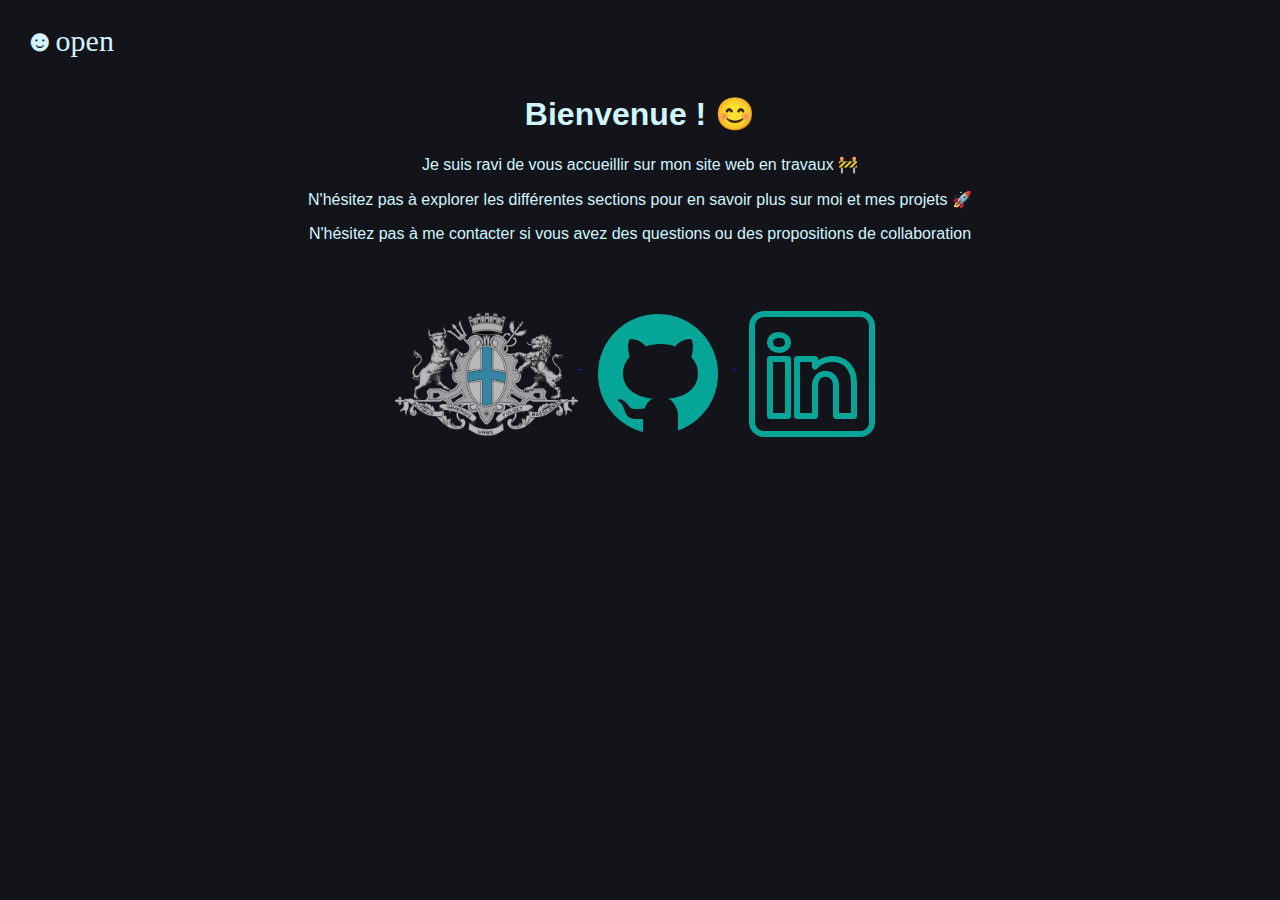
<file: contact.html>
<!DOCTYPE html>
<html lang="fr">
<head>
    <meta charset="UTF-8">
    <meta name="viewport" content="width=device-width, initial-scale=1.0">
    <title>Portfolio</title>
    <link rel="stylesheet" href="css/global/space.css">
    <link rel="stylesheet" href="css/global/sidenav.css">
    <link rel="stylesheet" href="css/contact/images.css">
    <link rel="stylesheet" href="css/contact/textes.css">
</head>
<body>
    <!-- Sidenav bar avec titres -->
    <div id="mySidenav" class="sidenav">
        <a href="javascript:void(0)" class="closebtn" onclick="closeNav()">&times;</a>
        <a href="index.html">Home</a>
        <a href="contact.html">Projects (in progress)</a>
        <a href="contact.html">Contact (in progress)</a>
    </div>
      
      <div id="main">
      <!-- Sidenav avec code logo ici -->
      <span style="font-size:30px;cursor:pointer" onclick="openNav()">&#9787;open</span>
    </div>

    <h1>Bienvenue ! 😊</h1>
    <p>Je suis ravi de vous accueillir sur mon site web en travaux 🚧</p>
    <p>N'hésitez pas à explorer les différentes sections pour en savoir plus sur moi et mes projets 🚀</p>
    <p>N'hésitez pas à me contacter si vous avez des questions ou des propositions de collaboration</p>
    

    <div class="container">
        <!-- Div pour afficher les liens sociaux avec les images -->
        <div id="social-links" class="img-container">
            <!-- Lien vers la page Marseille avec le logo -->
            <a href="https://ilan-servais.students-laplateforme.io/ville-marseille/marseille.html" target="_blank" class="image-link">
                <div class="image-wrapper">
                    <img src="img/logo-ville-de-marseille.png" alt="Marseille Logo" width="185" height="185" class="img-hidden">
                    <div class="overlay"></div> <!-- Filtre semi-transparent -->
                    <span class="text-overlay">Marseille 3xPlayers</span> <!-- Texte sur l'image -->
                </div>
            </a>

            <!-- Lien vers GitHub avec le logo -->
            <a href="https://github.com/ilan-servais" target="_blank" class="image-link">
                <div class="image-wrapper">
                    <img src="img/githubimg.png" alt="GitHub Logo" width="150" height="150" class="img-hidden">
                    <div class="overlay"></div> <!-- Filtre semi-transparent -->
                    <span class="text-overlay">GitHub</span> <!-- Texte sur l'image -->
                </div>
            </a>
            
            <!-- Lien vers LinkedIn avec le logo -->
            <a href="https://www.linkedin.com/in/ilan-servais-036a152b1" target="_blank" class="image-link">
                <div class="image-wrapper">
                    <img src="img/linkedinimg.png" alt="LinkedIn Logo" width="150" height="150" class="img-hidden">
                    <div class="overlay"></div> <!-- Filtre semi-transparent -->
                    <span class="text-overlay">LinkedIn</span> <!-- Texte sur l'image -->
                </div>
            </a>            
        </div>
    </div>

    <!-- Inclusion du script JavaScript -->
    <script src="js/global/sidenav.js"></script>
</body>
</html>
</file>
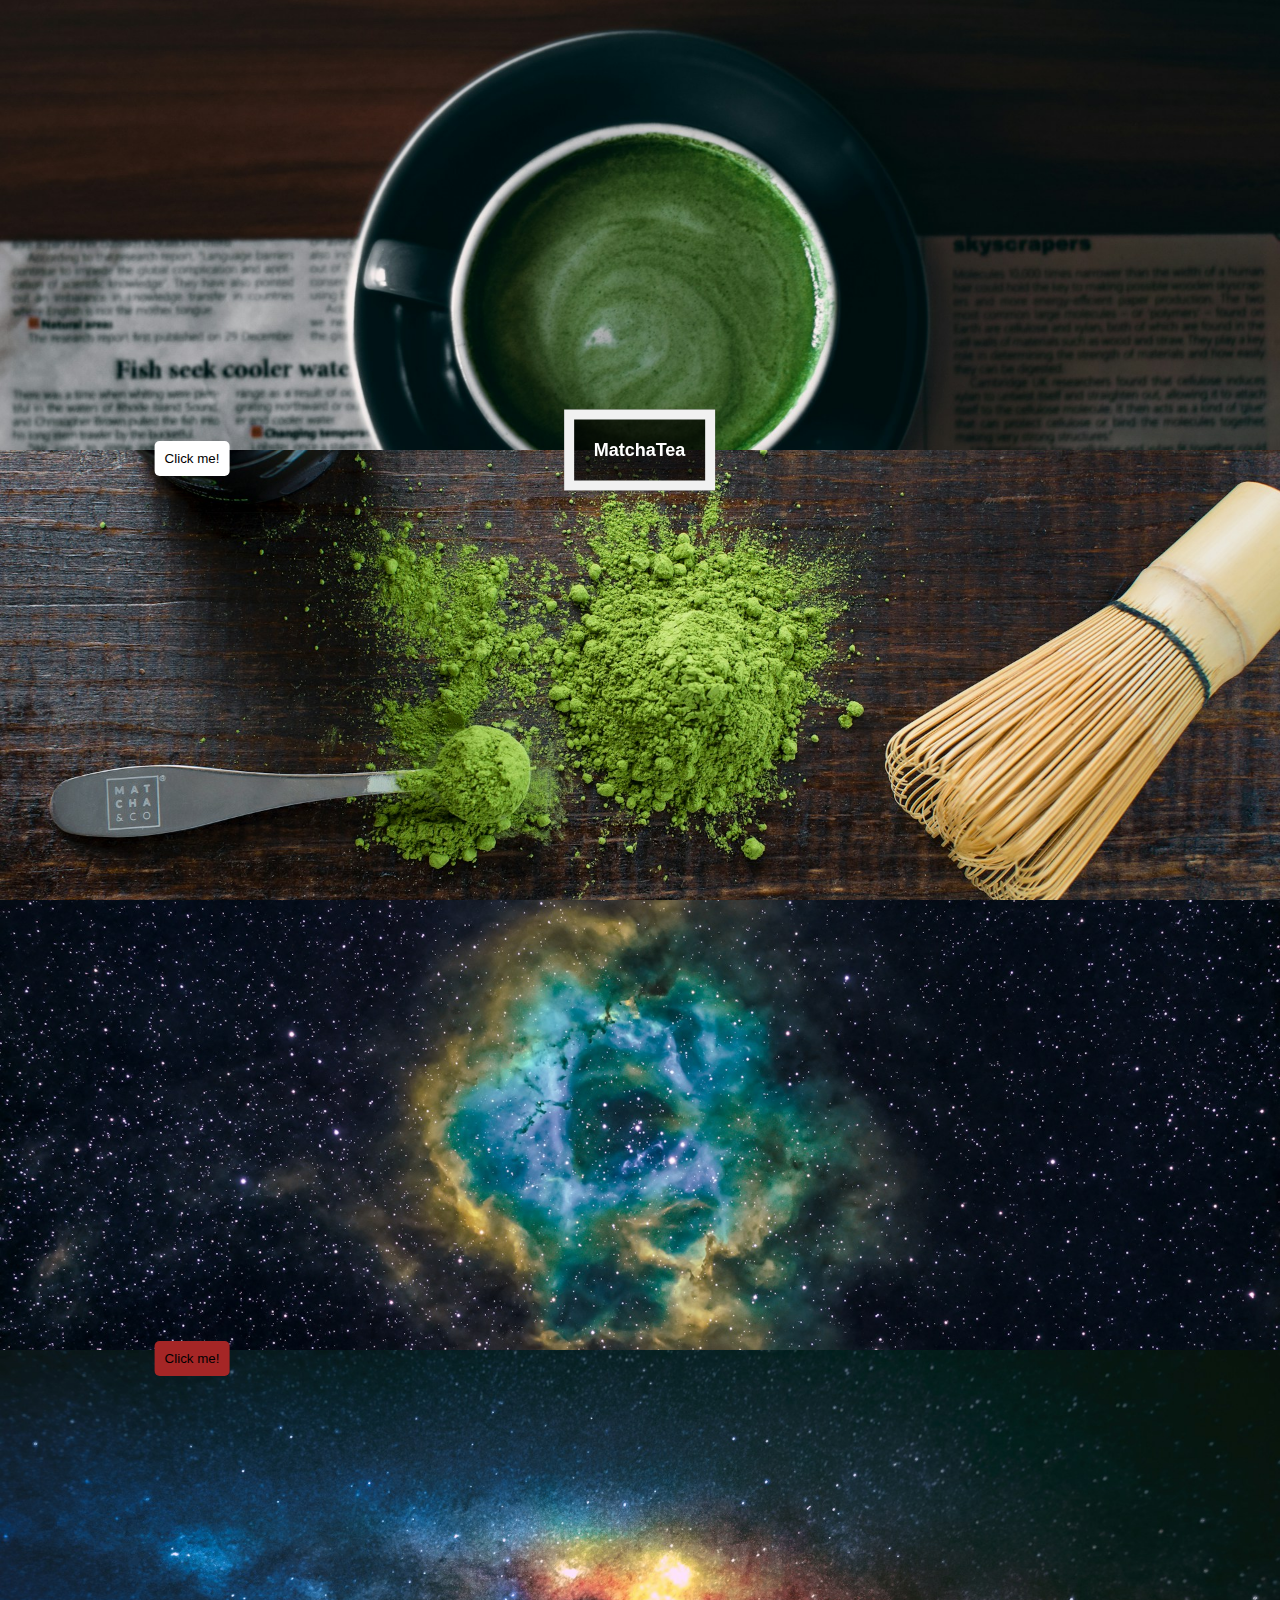
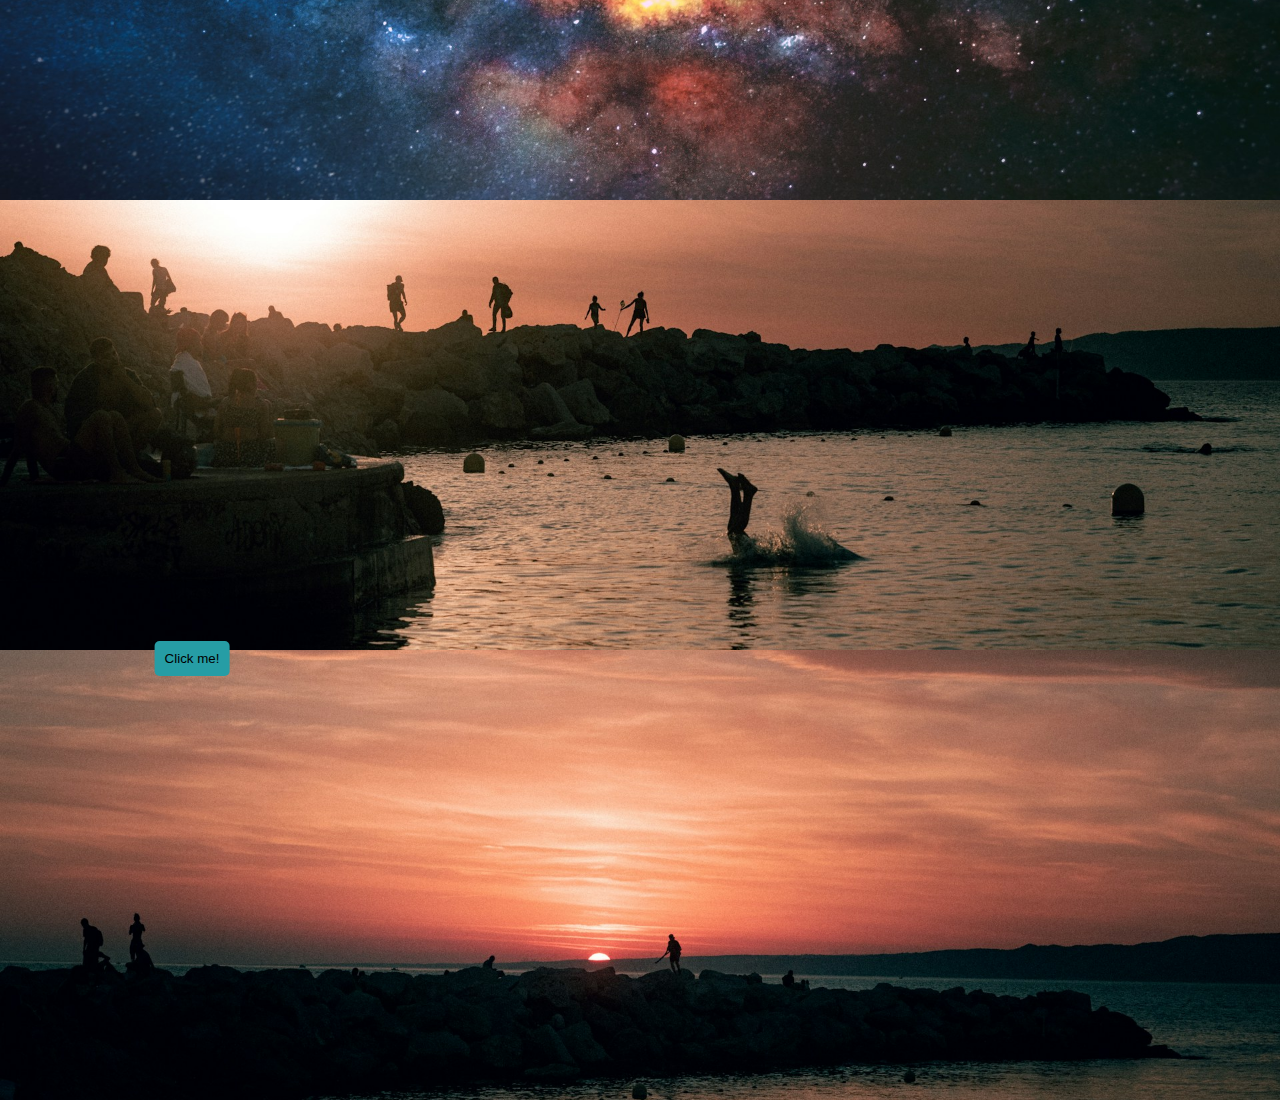
<file: projects.html>
<!DOCTYPE html>
<html lang="fr">
<head>
    <meta charset="UTF-8">
    <meta name="viewport" content="width=device-width, initial-scale=1.0">
    <title>Projects</title>
    <link rel="stylesheet" href="projects.css">
</head>
<body>
    <div class="bg-image img1"></div>
    <div class="bg-image img2"></div>
    <div class="bg-image img3"></div>
    <div class="bg-image img4"></div>
    <div class="bg-image img5"></div>
    <div class="bg-image img6"></div>
    
    <div class="bg-text"></div>
    
    <button id="toggleButton2">Click me!</button>
    <button id="toggleButton3">Click me!</button>

    <!-- Image carrée initialement masquée avec un lien -->
    <div class="button-image-container">
        <button id="toggleButton">Click me!</button>
        <a href="https://ilan-servais.students-laplateforme.io/matchaTea/index.html" target="_blank">
            <img src="img/produit1.png" alt="Votre image" class="square-image" style="display: none;">
        </a>
    </div>

    <script src="projects.js"></script>
</body>
</html>
</file>
<file: css/global/space.css>
body{
    background: #13141a
      url(https://s3-us-west-2.amazonaws.com/s.cdpn.io/93/noise-bg.png) repeat 0 0;
    color: LemonChiffon;
  }
</file>
<file: css/global/sidenav.css>
.sidenav {
    height: 100%;
    width: 0;
    position: fixed;
    z-index: 1;
    top: 0;
    left: 0;
    background-color: rgba(201, 118, 118, 0.90); /* Couleur de fond avec filtre 50% */
    overflow-x: hidden;
    transition: 0.5s;
    padding-top: 60px;
  }
  
  .sidenav a {
    padding: 8px 8px 8px 32px;
    text-decoration: none;
    font-size: 25px;
    color: #D1F5FF;
    display: block;
    transition: 0.3s;
  }
  
  .sidenav a:hover {
    color: #7D53DE;
  }
  
  .sidenav .closebtn {
    position: absolute;
    top: 0;
    right: 25px;
    font-size: 36px;
    margin-left: 50px;
  }
  
  #main {
    color: #D1F5FF;
    transition: margin-left .5s;
    padding: 16px;
  }
  
  @media screen and (max-height: 450px) {
    .sidenav {padding-top: 15px;}
    .sidenav a {font-size: 18px;}
  }
</file>
<file: css/contact/images.css>
/* Classe .container utilisée pour contenir le contenu de la page et limiter sa largeur à 1200px. */

.container {
  max-width: 1200px; /* Largeur maximale de la page */
  margin: 0 auto; /* Centrer horizontalement */
  padding: 20px; /* Ajouter un espace intérieur */
  position: relative; /* Position relative pour permettre le positionnement absolu de l'audio-container */
}

.img-container img {
  max-width: 100%; /* Image occupant toute la largeur */
  height: auto; /* Hauteur ajustée automatiquement */
  margin: 0 auto; /* Centrer horizontalement */
}

/* Styles d'image */
.img-container {
  text-align: center; /* Centrer horizontalement les éléments enfants */
  position: center; /* Positionnement central */
  bottom: 20px; /* Bas */
}

.img-container img {
  opacity: 70%; /* Opacité initiale */
  transition: opacity 1s ease-in-out; /* Transition d'opacité et de transformation */
  margin-top: 20px; /* Marge supérieure */
  vertical-align: middle; /* Alignement vertical */
}

/* Afficher le texte au survol */
.image-link:hover .text-overlay {
  opacity: 1;
}

/* Positionnement relatif pour le conteneur d'image */
.image-wrapper {
  position: relative; /* Positionnement relatif */
  display: inline-block; /* Afficher en ligne */
}

/* Filtre semi-transparent */
.overlay {
  position: absolute; /* Position absolue */
  top: 0; /* Haut */
  left: 0; /* Gauche */
  width: 100%; /* Largeur */
  height: 100%; /* Hauteur */
  background-color: rgba(19, 20, 26, 0.5);
  opacity: 0; /* Opacité initiale */
  transition: opacity 0.3s ease; /* Transition d'opacité */
}

/* Texte sur l'image */
.text-overlay {
  font-family: "Share Tech", sans-serif; /* Police de caractères */
  position: absolute; /* Position absolue */
  top: 50%; /* Centre vertical */
  left: 50%; /* Centre horizontal */
  transform: translate(-50%, -50%); /* Centrage */
  color: #77C2F8; /* Couleur du texte */
  font-size: 18px; /* Taille de la police */
  font-weight: bold; /* Gras */
  opacity: 0; /* Opacité initiale */
  transition: opacity 0.3s ease; /* Transition d'opacité */
  text-shadow: -1px -1px 0 black, 1px -1px 0 black, -1px 1px 0 black, 1px 1px 0 black; /* Contour noir */
}

/* Afficher le texte et le filtre au survol d'img */
.image-link:hover .overlay {
  opacity: 1; /* Afficher le filtre */
}

.image-link:hover .text-overlay {
  opacity: 1; /* Afficher le texte */
}
</file>
<file: css/contact/textes.css>
h1 {
  font-family: 'Gill Sans', 'Gill Sans MT', Calibri, 'Trebuchet MS', sans-serif;
  color: #D1F5FF;
  text-align: center;
}
  
  p {
  font-family: 'Gill Sans', 'Gill Sans MT', Calibri, 'Trebuchet MS', sans-serif;
  text-align: center;
  color: #D1F5FF;
}
</file>
<file: projects.css>
body, html {
  height: 100%;
  margin: 0;
  font-family: Arial, Helvetica, sans-serif;
}

* {
  box-sizing: border-box;
}

.bg-image {
  /* Full height */
  height: 50%;

  /* Center and scale the image nicely */
  background-position: center;
  background-repeat: no-repeat;
  background-size: cover;
}

/* Images used */
.img1 { background-image: url("img/MatchaTea\ \(1\).jpg"); }
.img2 { background-image: url("img/MatchaTea\ \(2\).jpg"); }
.img3 { background-image: url("img/espace\ \(1\).jpg"); }
.img4 { background-image: url("img/espace\ \(2\).jpg"); }
.img5 { background-image: url("img/Marseille\ \(1\).jpg"); }
.img6 { background-image: url("img/Marseille\ \(2\).jpg"); }

/* Position text in the middle of the page/image */
.bg-text {
  background-color: rgb(0,0,0); /* Fallback color */
  background-color: rgba(0, 0, 0, 0.667); /* Black w/opacity/see-through */
  color: white;
  font-weight: bold;
  font-size: 18px;
  border: 10px solid #f1f1f1;
  position: fixed; /* Stay fixed */
  top: 50%;
  left: 50%;
  transform: translate(-50%, -50%);
  z-index: 2;
  padding: 20px;
  text-align: left
}

.centered-title {
  text-align: center;
}

/* Position the button */
#toggleButton {
  position: absolute;
  top: calc(100% + 20px); /* Position 20px below the .bg-text */
  top: 49%;
  left: 15%;
  transform: translateX(-50%);
  padding: 10px 10px;
  background-color: #ffffff;
  color: rgb(0, 0, 0);
  border: none;
  border-radius: 5px;
  cursor: pointer;
}

/* Style the button on hover */
#toggleButton:hover {
  background-color: #47a03f;
}

#toggleButton2 {
  position: absolute;
  top: calc(100% + 20px); /* Position 20px below the .bg-text */
  top: 149%;
  left: 15%;
  transform: translateX(-50%);
  padding: 10px 10px;
  background-color: #a52626;
  color: rgb(0, 0, 0);
  border: none;
  border-radius: 5px;
  cursor: pointer;
}

/* Style the button on hover */
#toggleButton2:hover {
  background-color: #aebbad;
}

#toggleButton3 {
  position: absolute;
  top: calc(100% + 20px); /* Position 20px below the .bg-text */
  top: 249%;
  left: 15%;
  transform: translateX(-50%);
  padding: 10px 10px;
  background-color: #269da5;
  color: rgb(0, 0, 0);
  border: none;
  border-radius: 5px;
  cursor: pointer;
}

/* Style the button on hover */
#toggleButton3:hover {
  background-color: #aebbad;
}

/* Custom Scrollbar */
/*                  */
/* Définir les variables de couleur de la scrollbar */
:root {
  --scrollbar-color: #9CC757; /* Couleur par défaut */
}

/* Custom Scrollbar */
::-webkit-scrollbar {
  width: 10px;
}

/* Track */
::-webkit-scrollbar-track {
  border-radius: 10px;
}
 
/* Handle */
::-webkit-scrollbar-thumb {
  background: var(--scrollbar-gradient); 
  border-radius: 10px;
}

/* image carré */

/* image carré */
.square-image {
  width: 150px;
  height: 150px;
  position: absolute;
  top: calc(50% - 120px); /* Position 120px au-dessus du bouton */
  left: 15%;
  top: 37%;
  transform: translateX(-50%);
  display: none; /* Masquer l'image initialement */
  z-index: 3; /* Assurez-vous que l'image apparaît au-dessus du bouton */
  border-radius: 5px;
}

.square-image2 {
  width: 150px;
  height: 150px;
  position: absolute;
  top: calc(50% - 120px); /* Position 120px au-dessus du bouton */
  left: 15%;
  top: 137%;
  transform: translateX(-50%);
  display: none; /* Masquer l'image initialement */
  z-index: 3; /* Assurez-vous que l'image apparaît au-dessus du bouton */
  border-radius: 5px;
}

.square-image3 {
  width: 150px;
  height: 150px;
  position: absolute;
  top: calc(50% - 120px); /* Position 120px au-dessus du bouton */
  left: 15%;
  top: 237%;
  transform: translateX(-50%);
  display: none; /* Masquer l'image initialement */
  z-index: 3; /* Assurez-vous que l'image apparaît au-dessus du bouton */
  border-radius: 5px;
}

/* Media queries pour ajuster la position de l'image */
@media screen and (max-width: 1440px) and (max-height: 900px) {
  .square-image {
    top: calc(50% - 170px); /* Augmente la position verticale de l'image de 100px */
  }
}

/* Media queries pour ajuster la position de l'image */
@media screen and (max-width: 1280px) and (max-height: 950px) {
  .square-image {
    top: calc(50% - 170px); /* Augmente la position verticale de l'image de 100px */
  }
}

@media screen and (max-width: 1037px) and (max-height: 800px) {
  .square-image {
    top: calc(50% - 170px); /* Augmente la position verticale de l'image de 100px */
  }
}
</file>
